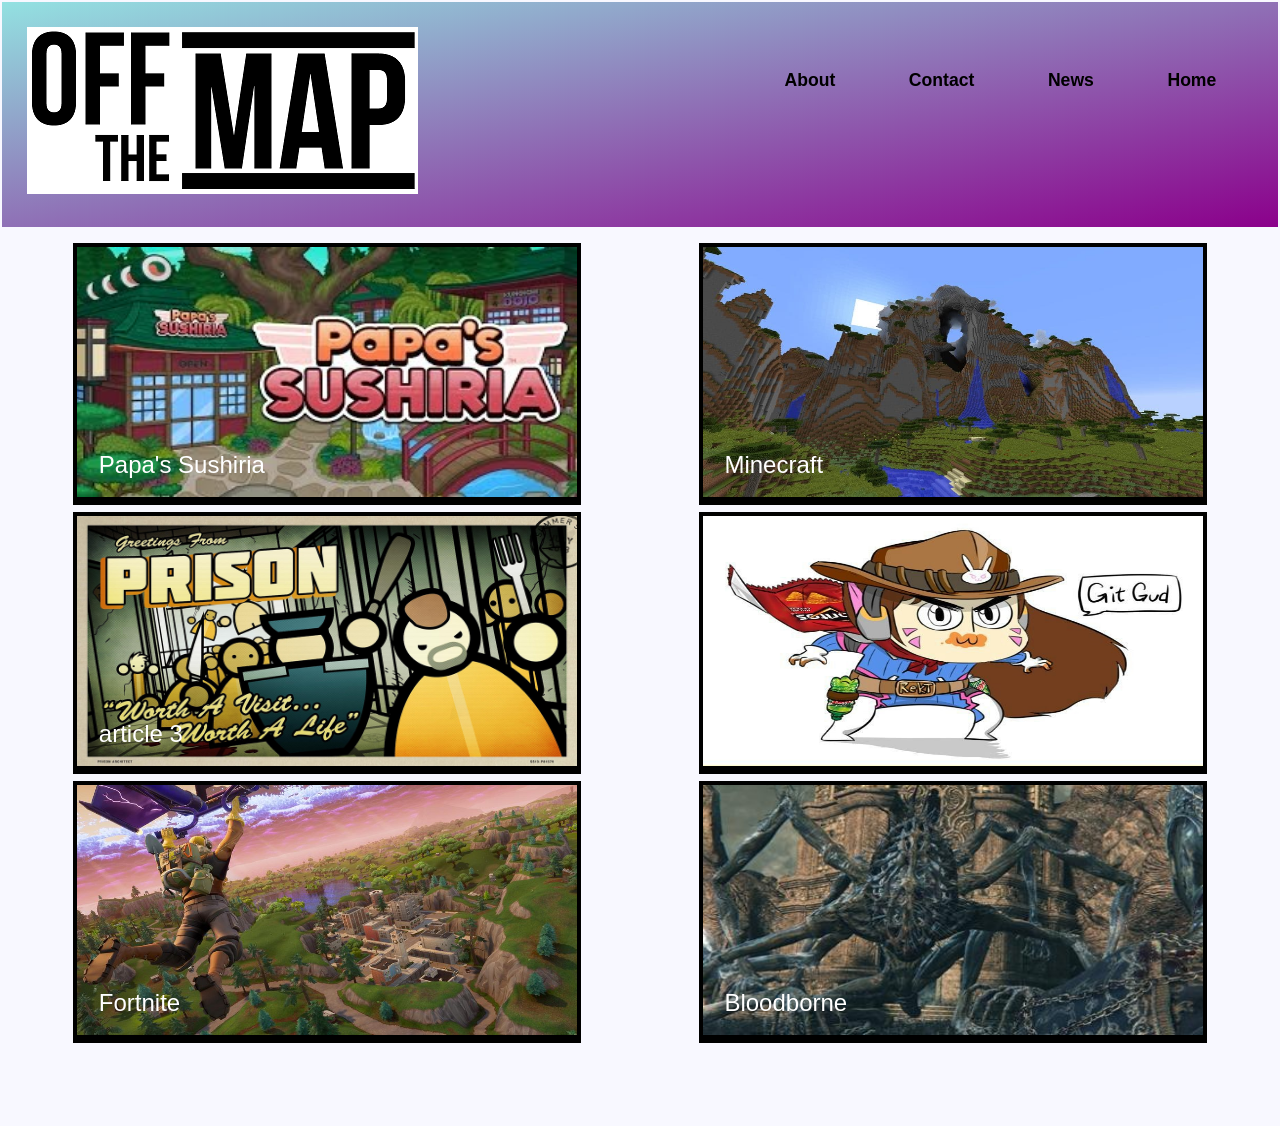
<file: index.html>
<!DOCTYPE html>
<html>
<head>
  <link rel="stylesheet" type="text/css" href="OTM.css">
</head>
<style>
 body {
   background-color:#f8f8ff;
   padding: .5%;
   padding-bottom: 5.6%;
   cursor: pointer;
 }
</style>
<body>
  <h1>
      <div><a href="index.html" class="Home">Home</a></div>
      <div><a href="News.html" class="News">News</a></div>
      <div><a href="Contact.html" class="Contact">Contact</a></div>
      <div><a href="About.html" class="About">About</a></div>

      <div><b class="title"><img src="images/Off the map2.png"></b></div>
    </div>
</h1>

<div class="bigcontainer">

  <div class="item">
    <a href="papas sushiria.html">
    <img src="images/Papa's sushiria.jpg" height="250px" width="500"  >
    <div class="bottomleft1">Papa's Sushiria</div>
    </a>
  </div>


    <div class="item">
    <a href="minecraft.html">
    <img src="images/minecraft.jpg" height="250px" width="500"   >
    <div class="bottomleft1">Minecraft</div>
  </a>
</div>



    <div class="item">
    <a href="article 3.html">
    <img src="images/prison architect.jpg"  height="250px" width="500">
    <div class="bottomleft1">article 3</div>
  </a>
</div>



    <div class="item">
    <a href="article 4">
    <img src="images/noon.jpg"   height="250px" width="500"   >
    <div class="bottomleft1">atricle 4</div>
  </a>
</div>


     <div class="item">
     <a href="fortnite.html">
     <img src="images/fortnite.jpg"  height="250px" width="500" >
     <div class="bottomleft1">Fortnite</div>
  </a>
</div>



     <div class="item">
     <a href="file:///Users/taylorwells/Documents/GitHub/Website/bloodborn.html">
     <img src="images/bloodborne.jpg"   height="250px" width="500"   >
     <div class="bottomleft1">Bloodborne</div>
  </a>
</div>
</div>



</body>
</html>
</file>
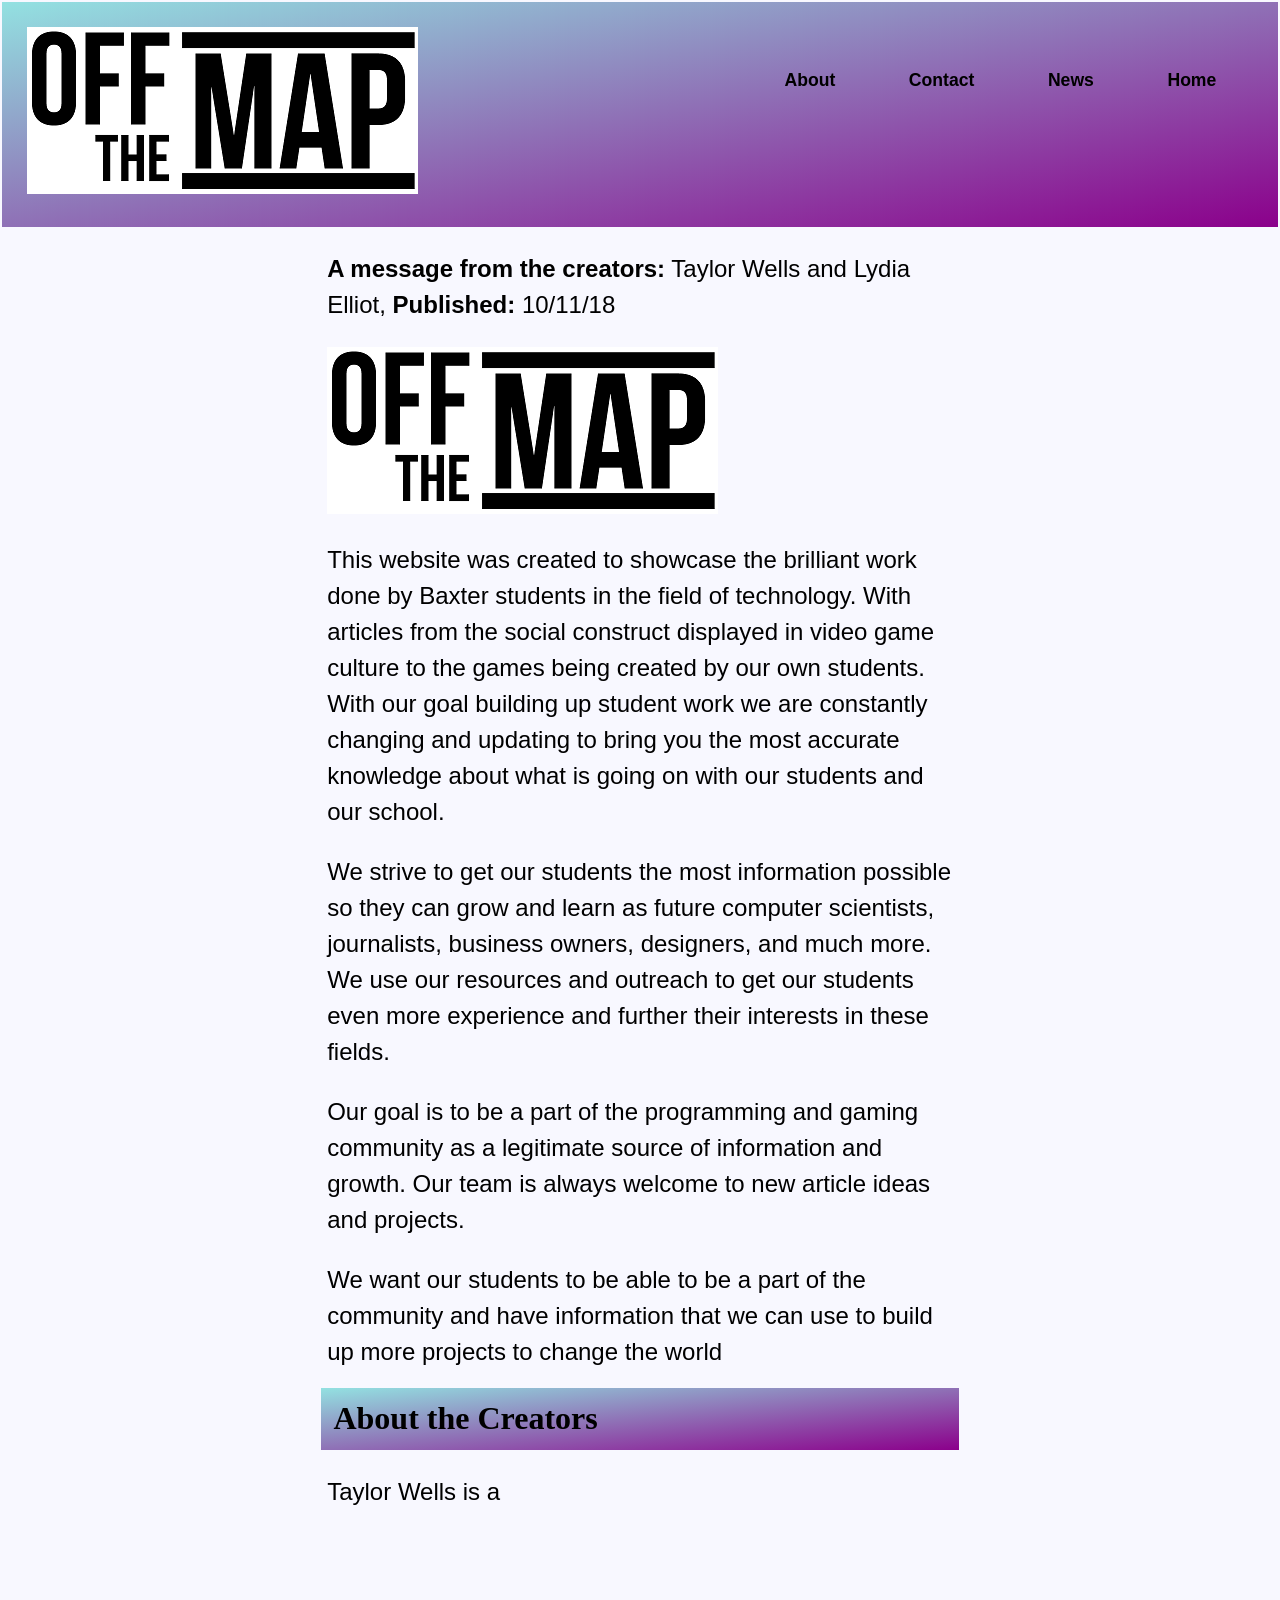
<file: About.html>
<!DOCTYPE html>
<html>
<head>
  <link rel="stylesheet" type="text/css" href="OTM.css">
</head>
<style>
 body {
   background-color:#f8f8ff;
   padding: .5%;
   padding-bottom: 5.6%;
   cursor: pointer;
 }
</style>
<body>
  <h1>
      <div><a href="index.html" class="Home">Home</a></div>
      <div><a href="News.html" class="News">News</a></div>
      <div><a href="Contact.html" class="Contact">Contact</a></div>
      <div><a href="About.html" class="About">About</a></div>

      <div><b class="title"><img src="images/Off the map2.png"></b></div>
    </div>
</h1>

<div class="bigcontainer">
<html>
    <head>
        <title>
            about
        </title>
        <style type="text/css">
      body { font-family: sans-serif; }
      h1 {
          font-family: serif;
          margin-bottom: 0;
      }
      article {
          width: 50%;
          margin-left: auto;
          margin-right: auto;
      }
      .image-wrapper {
          width: 20%;
          float: left;
          padding-right: 20%;
          padding-bottom: 10%;
      }
      .image-wrapper img {
          width: 1%;
      }

      .image-wrapper span {
          font-family: sans-serif;
          font-size: 10%;
          color: #ccc;
      }

      .article-meta {
          font-family: sans-serif;
          color: #aaa;
          font-size: 10%;
      }
      p {
          font-size: 150%;
          line-height: 1.5em;
      }
  </style>
    </head>
    <body>
        <article>
            <p><strong>A message from the creators:</strong> Taylor Wells and Lydia Elliot, <strong>Published:</strong> 10/11/18 </p>

            <div>
                <img src="images/Off the map2.png">
                <span></span>
            </div>

            <p>
              This website was created to showcase the brilliant work done by Baxter students in the field of technology. With articles from the social construct displayed in video game culture to the games being created by our own students. With our goal building up student work we are constantly changing and updating to bring you the most accurate knowledge about what is going on with our students and our school.
            </p>
            <p>
              We strive to get our students the most information possible so they can grow and learn as future computer scientists, journalists, business owners, designers, and much more. We use our resources and outreach to get our students even more experience and further their interests in these fields.
            </p>
            <p>
              Our goal is to be a part of the programming and gaming community as a legitimate source of information and growth. Our team is always welcome to new article ideas and projects.

            </p>
            <p>
              We want our students to be able to be a part of the community and have information that we can use to build up more projects to change the world


            </p>
            <h1>About the Creators</h1>

            <p>
              Taylor Wells is a

        </article>
    </body>
</html>
</file>
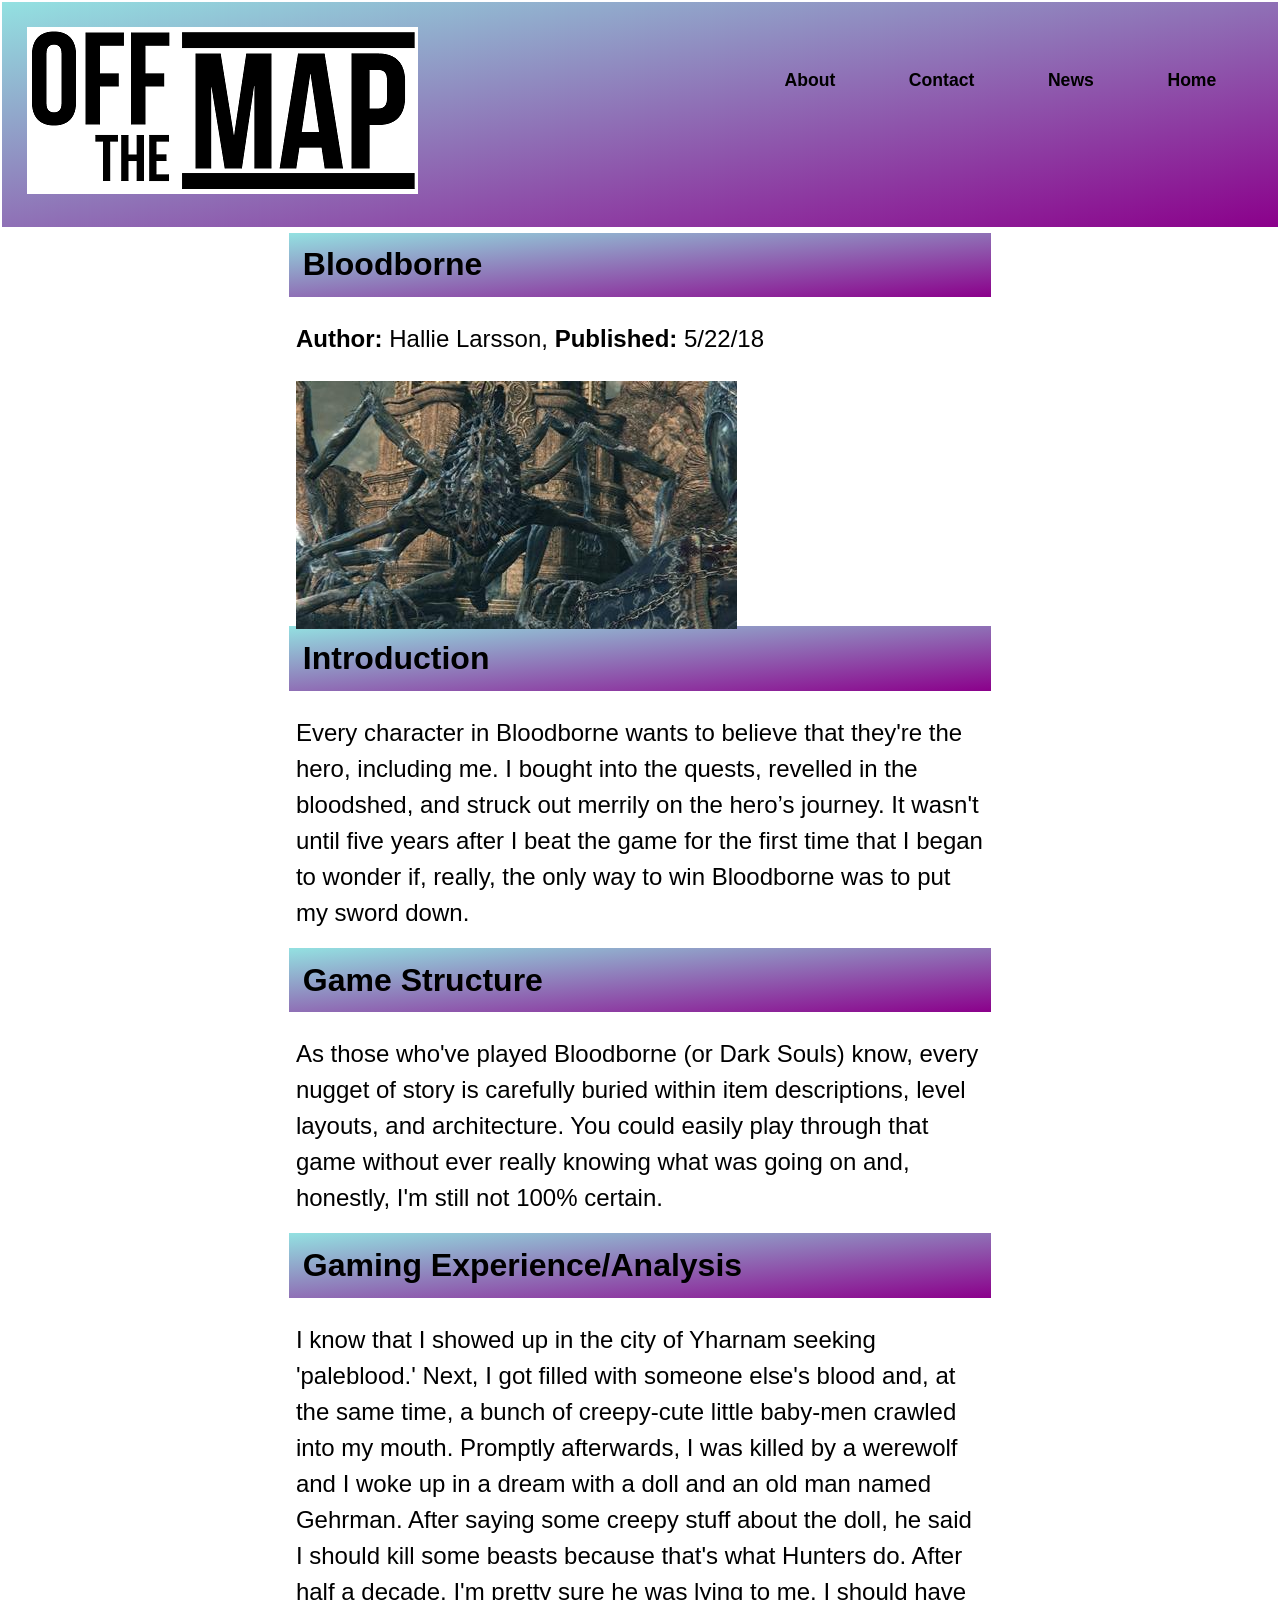
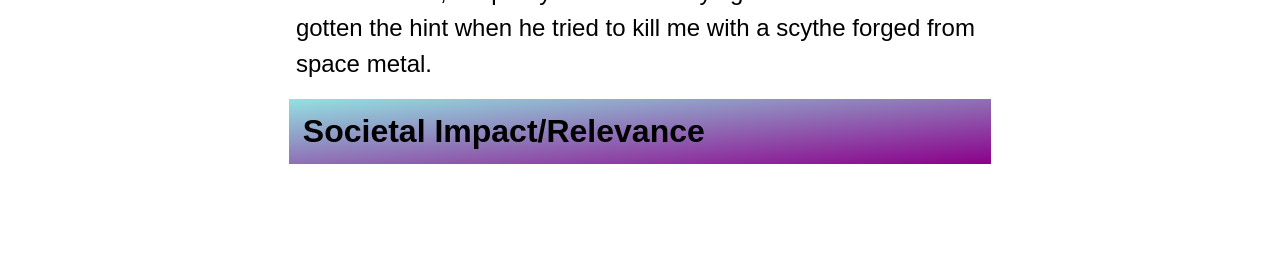
<file: bloodborn.html>
<!DOCTYPE html>
<html>
<head>
  <link rel="stylesheet" type="text/css" href="OTM.css">
</head>
<style>
 body {
   background-color:#f8f8ff;
   padding: .5%;
   padding-bottom: 5.6%;
   cursor: pointer;
 }
</style>
<body>
  <h1>
      <div><a href="index.html" class="Home">Home</a></div>
      <div><a href="News.html" class="News">News</a></div>
      <div><a href="Contact.html" class="Contact">Contact</a></div>
      <div><a href="About.html" class="About">About</a></div>

      <div><b class="title"><img src="images/Off the map2.png"></b></div>
    </div>
</h1>

<div class="bigcontainer">
<html>
    <head>
        <title>
            Bloodborne
            </title>
        <style type="text/css">

      body {
        font-family: sans-serif;
        background-color: #FFFFFF;
    }
      h1 {
          font-family: sans-serif;
          margin-bottom: 5;

      }
      article {
          width: 55%;
          margin-left: auto;
          margin-right: auto;
          margin-top: 5;
          margin-bottom: 5;
      }
      .image-wrapper {
          width: 20%;
          float: left;
          padding-right: 20%;
          padding-bottom: 10%;
      }
      .image-wrapper img {
          width: 1%;
      }

      .image-wrapper span {
          font-family: sans-serif;
          font-size: 30%;
          color: #ccc;
      }

      .article-meta {
          font-family: sans-serif;
          color: #aaa;
          font-size: .5%;
      }
      p {
          font-size: 150%;
          line-height: 1.5em;
      }

  </style>
    </head>
    <body>
        <article>
            <h1>Bloodborne</h1>
            <p><strong>Author:</strong> Hallie Larsson, <strong>Published:</strong> 5/22/18</p>

            <div>
                <img src="images/bloodborne.jpg">
                <span></span>
            </div>
              <h1>Introduction</h1>
            <p>
              Every character in Bloodborne wants to believe that they're the hero, including me. I bought into the quests, revelled in the bloodshed, and struck out merrily on the hero’s journey. It wasn't until five years after I beat the game for the first time that I began to wonder if, really, the only way to win Bloodborne was to put my sword down.
            </p>
              <h1>Game Structure</h1>
            <p>
              As those who've played Bloodborne (or Dark Souls) know, every nugget of story is carefully buried within item descriptions, level layouts, and architecture. You could easily play through that game without ever really knowing what was going on and, honestly, I'm still not 100% certain.
            </p>
              <h1>Gaming Experience/Analysis</h1>
            <p>
            I know that I showed up in the city of Yharnam seeking 'paleblood.' Next, I got filled with someone else's blood and, at the same time, a bunch of creepy-cute little baby-men crawled into my mouth. Promptly afterwards, I was killed by a werewolf and I woke up in a dream with a doll and an old man named Gehrman. After saying some creepy stuff about the doll, he said I should kill some beasts because that's what Hunters do. After half a decade, I'm pretty sure he was lying to me. I should have gotten the hint when he tried to kill me with a scythe forged from space metal.
            </p>
            <p>
              <h1>Societal Impact/Relevance</h1>

            </p>

        </article>
    </body>
</html>
</file>
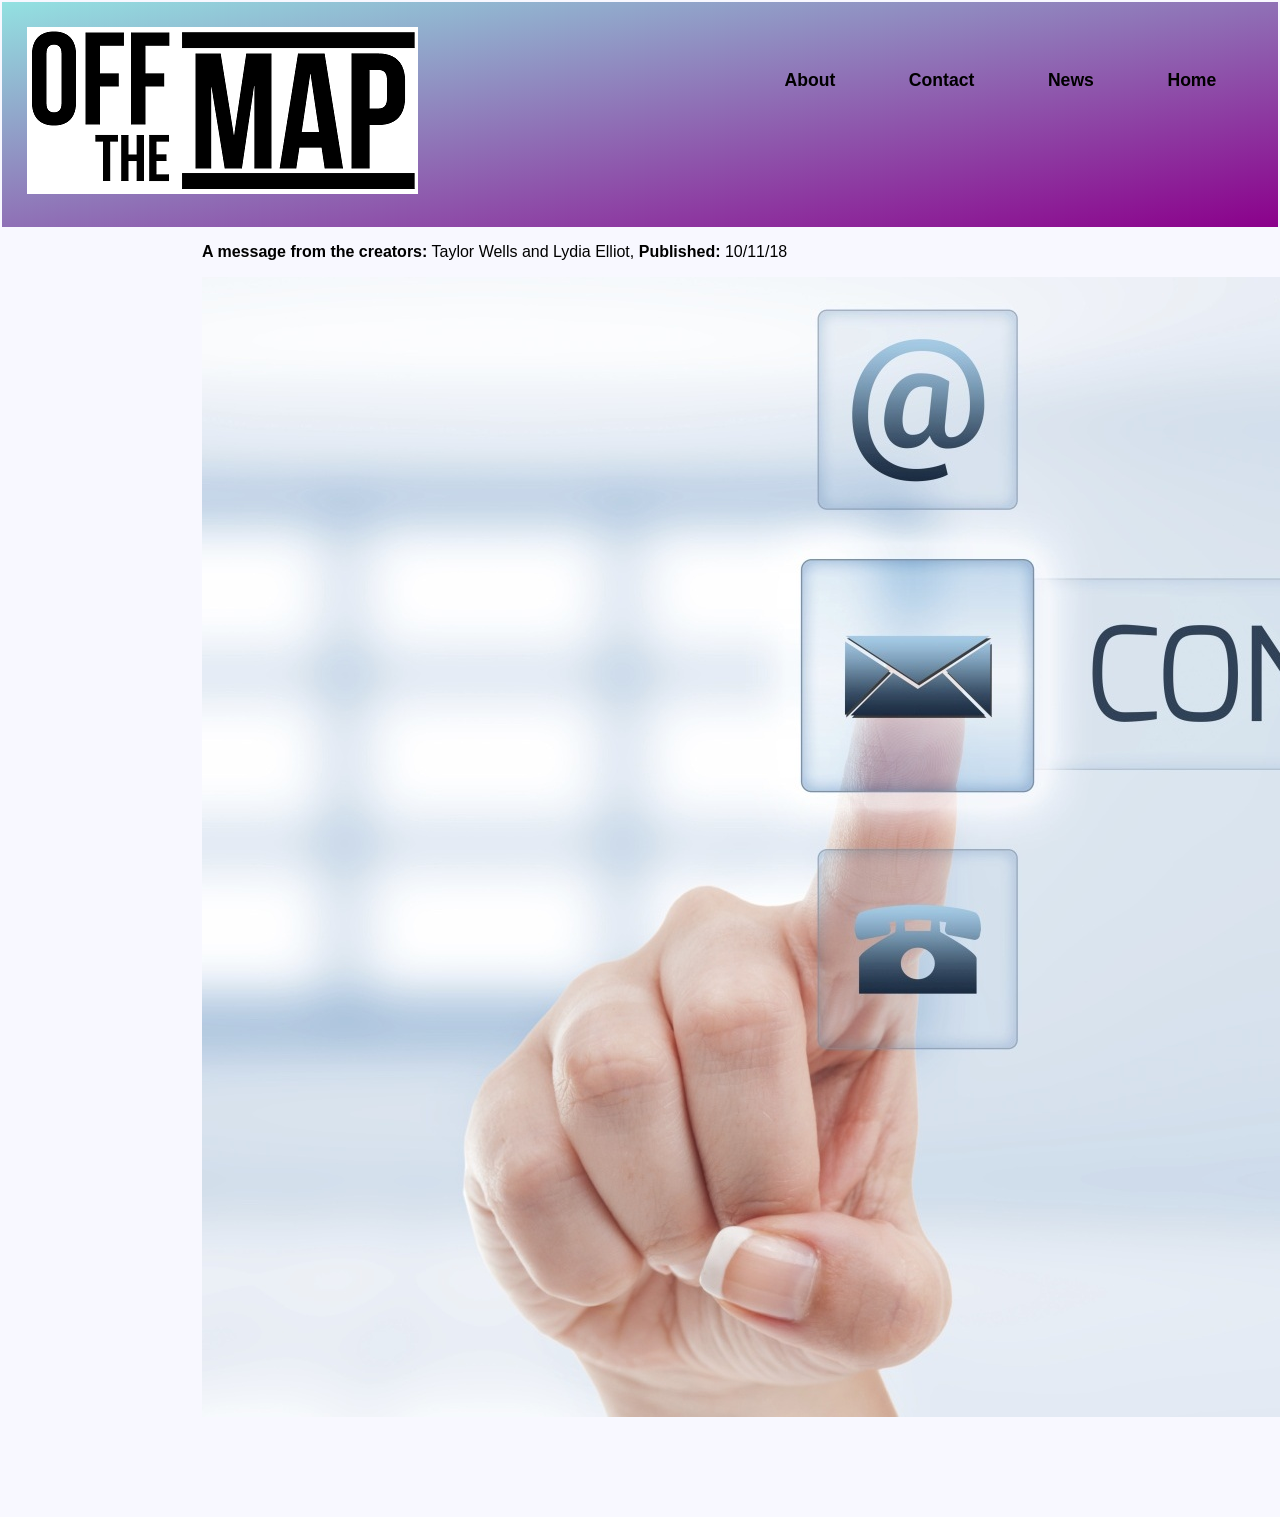
<file: Contact.html>
<!DOCTYPE html>
<html>
<head>
  <link rel="stylesheet" type="text/css" href="OTM.css">
</head>
<style>
 body {
   background-color:#f8f8ff;
   padding: .5%;
   padding-bottom: 5.6%;
   cursor: pointer;
 }
</style>
<body>
  <h1>
      <div><b class="Home">Home</b></div>
      <b href="#home"></b>
      <div><b class="News">News</b></div>
      <b href="#News"></b>
      <div><a href="Contact.html" class="Contact">Contact</a></div>
      <div><a href="About.html" class="About">About</a></div>

      <div><b class="title"><img src="images/Off the map2.png"></b></div>
    </div>
</h1>

<div class="bigcontainer">
<html>
    <head>
        <title>
            contact
        </title>
        <style type="text/css">
      body { font-family: sans-serif; }
      h1 {
          font-family: serif;
          margin-bottom: 0;
      }
      article {
          width: 70%;
          margin-left: auto;
          margin-right: auto;
      }
      .image-wrapper {
          width: 20%;
          float: left;
          padding-right: 20%;
          padding-bottom: 10%;
      }
      .image-wrapper img {
          width: 1%;
      }

      .image-wrapper span {
          font-family: sans-serif;
          font-size: 10%;
          color: #ccc;
      }

      .article-meta {
          font-family: sans-serif;
          color: #aaa;
          font-size: 10%;
      }
      p {
          font-size: 100%;
      }
  </style>
    </head>
    <body>
        <article>
            <p><strong>A message from the creators:</strong> Taylor Wells and Lydia Elliot, <strong>Published:</strong> 10/11/18 </p>

            <div>
                <img src="images/contacts.jpg">
                <span></span>
            </div>

            <p>

            </p>
            <p>

            </p>
            <p>


            </p>
            <p>


            </p>

        </article>
    </body>
</html>
</file>
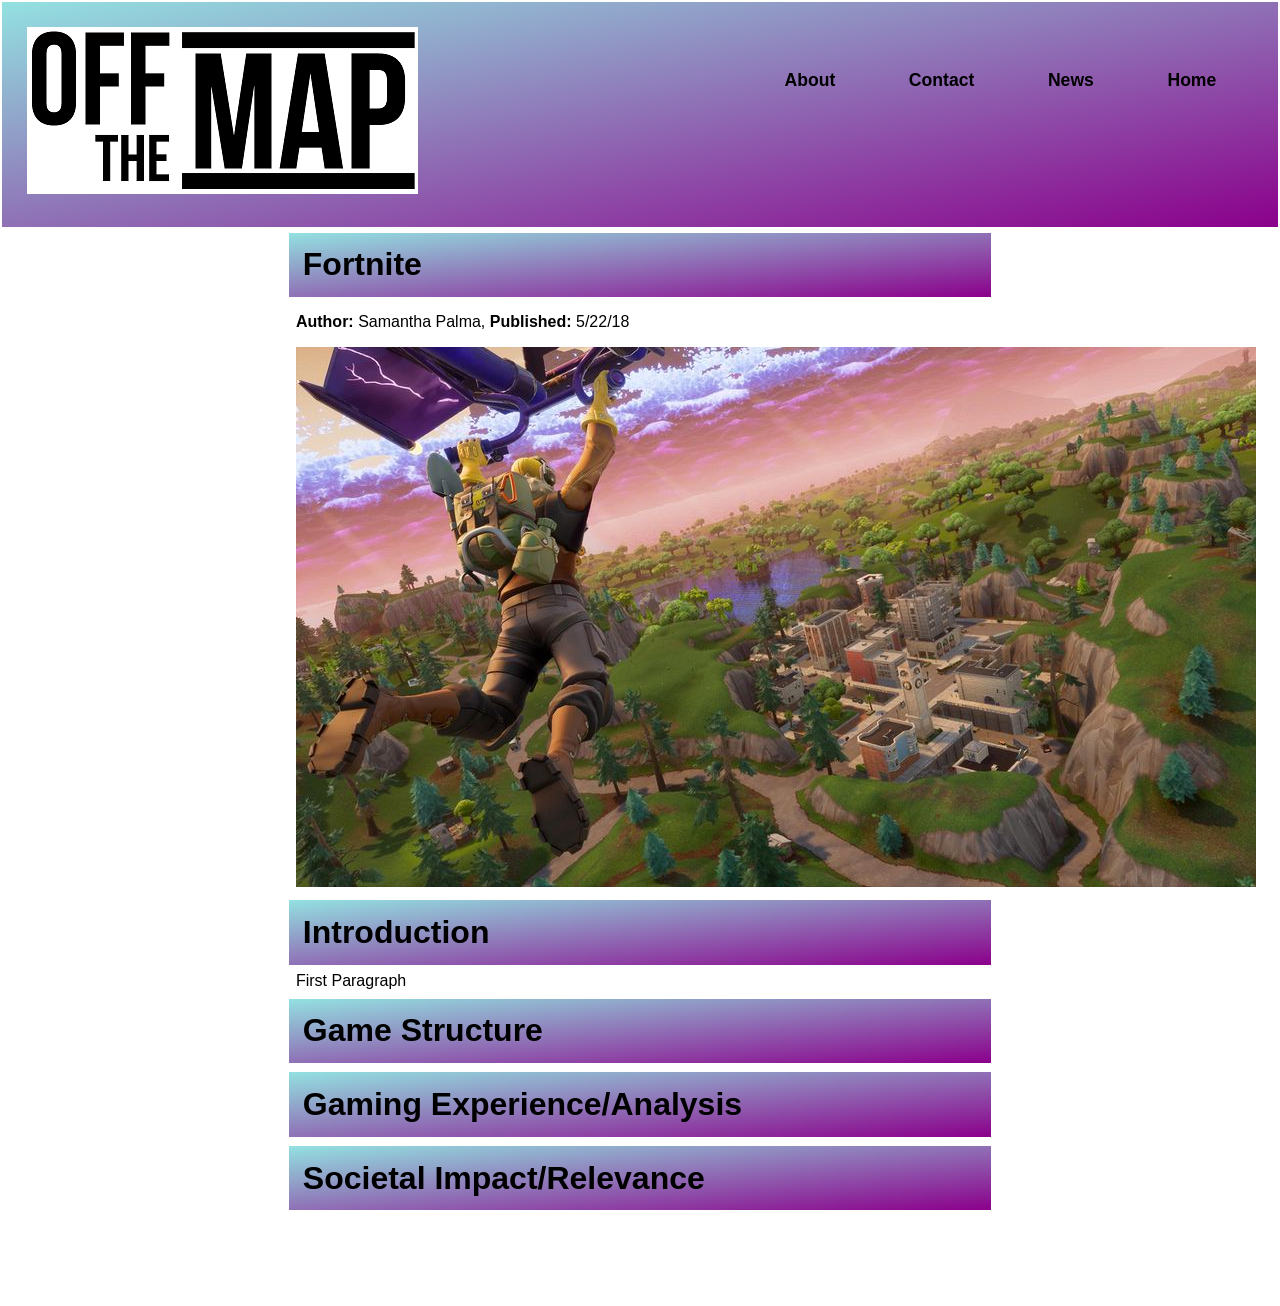
<file: fortnite.html>
<!DOCTYPE html>
<html>
<head>
  <link rel="stylesheet" type="text/css" href="OTM.css">
</head>
<style>
 body {
   background-color:#f8f8ff;
   padding: .5%;
   padding-bottom: 5.6%;
   cursor: pointer;
 }
</style>
<body>
  <h1>
      <div><a href="index.html" class="Home">Home</a></div>
      <div><a href="News.html" class="News">News</a></div>
      <div><a href="Contact.html" class="Contact">Contact</a></div>
      <div><a href="About.html" class="About">About</a></div>

      <div><b class="title"><img src="images/Off the map2.png"></b></div>
    </div>
</h1>

<div class="bigcontainer">
<html>
    <head>
        <title>
            Fortnite
            </title>
        <style type="text/css">

      body {
        font-family: sans-serif;
        background-color: #FFFFFF;
    }
      h1 {
          font-family: sans-serif;
          margin-bottom: 5;

      }
      article {
          width: 55%;
          margin-left: auto;
          margin-right: auto;
          margin-top: 5;
          margin-bottom: 5;
      }
      .image-wrapper {
          width: 20%;
          float: left;
          padding-right: 20%;
          padding-bottom: 10%;
      }
      .image-wrapper img {
          width: 1%;
      }

      .image-wrapper span {
          font-family: sans-serif;
          font-size: 30%;
          color: #ccc;
      }

      .article-meta {
          font-family: sans-serif;
          color: #aaa;
          font-size: .5%;
      }
      p {
          font-size: 100%;

      }

  </style>
    </head>
    <body>
        <article>
            <h1>Fortnite</h1>
            <p><strong>Author:</strong> Samantha Palma, <strong>Published:</strong> 5/22/18</p>

            <div>
                <img src="images/fortnite.jpg">
                <span></span>
            </div>

            <p>
              <h1>Introduction</h1>
              First Paragraph
            </p>
            <p style= line-height: 1.6;

            <p>
              <h1>Game Structure</h1>
            </p>
            <p>
              <h1>Gaming Experience/Analysis</h1>
            </p>
            <p>
              <h1>Societal Impact/Relevance</h1>
            </p>

        </article>
    </body>
</html>
</file>
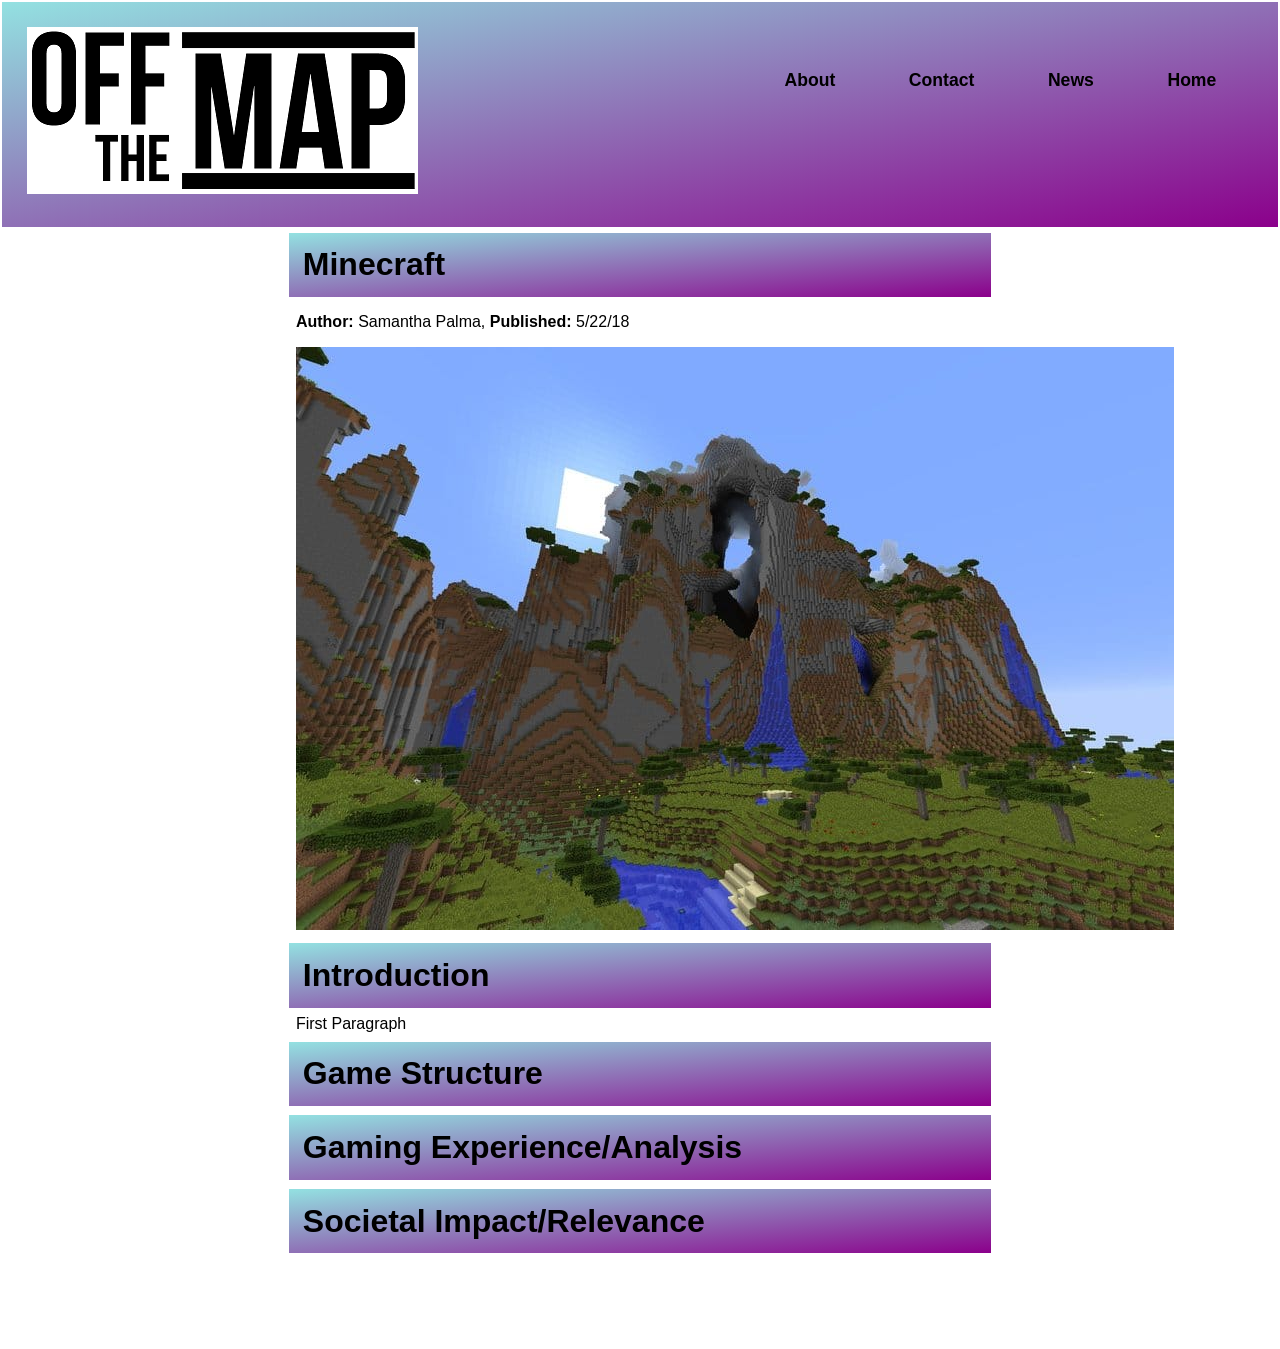
<file: minecraft.html>
<!DOCTYPE html>
<html>
<head>
  <link rel="stylesheet" type="text/css" href="OTM.css">
</head>
<style>
 body {
   background-color:#f8f8ff;
   padding: .5%;
   padding-bottom: 5.6%;
   cursor: pointer;
 }
</style>
<body>
  <h1>
      <div><a href="index.html" class="Home">Home</a></div>
      <div><a href="News.html" class="News">News</a></div>
      <div><a href="Contact.html" class="Contact">Contact</a></div>
      <div><a href="About.html" class="About">About</a></div>

      <div><b class="title"><img src="images/Off the map2.png"></b></div>
    </div>
</h1>

<div class="bigcontainer">
<html>
    <head>
        <title>
            Minecraft
            </title>
        <style type="text/css">

      body {
        font-family: sans-serif;
        background-color: #FFFFFF;
    }
      h1 {
          font-family: sans-serif;
          margin-bottom: 5;

      }
      article {
          width: 55%;
          margin-left: auto;
          margin-right: auto;
          margin-top: 5;
          margin-bottom: 5;
      }
      .image-wrapper {
          width: 20%;
          float: left;
          padding-right: 20%;
          padding-bottom: 10%;
      }
      .image-wrapper img {
          width: 1%;
      }

      .image-wrapper span {
          font-family: sans-serif;
          font-size: 30%;
          color: #ccc;
      }

      .article-meta {
          font-family: sans-serif;
          color: #aaa;
          font-size: .5%;
      }
      p {
          font-size: 100%;

      }

  </style>
    </head>
    <body>
        <article>
            <h1>Minecraft</h1>
            <p><strong>Author:</strong> Samantha Palma, <strong>Published:</strong> 5/22/18</p>

            <div>
                <img src="images/minecraft.jpg">
                <span></span>
            </div>

            <p>
              <h1>Introduction</h1>
              First Paragraph
            </p>
            <p style= line-height: 1.6;

            <p>
              <h1>Game Structure</h1>
            </p>
            <p>
              <h1>Gaming Experience/Analysis</h1>
            </p>
            <p>
              <h1>Societal Impact/Relevance</h1>
            </p>

        </article>
    </body>
</html>
</file>
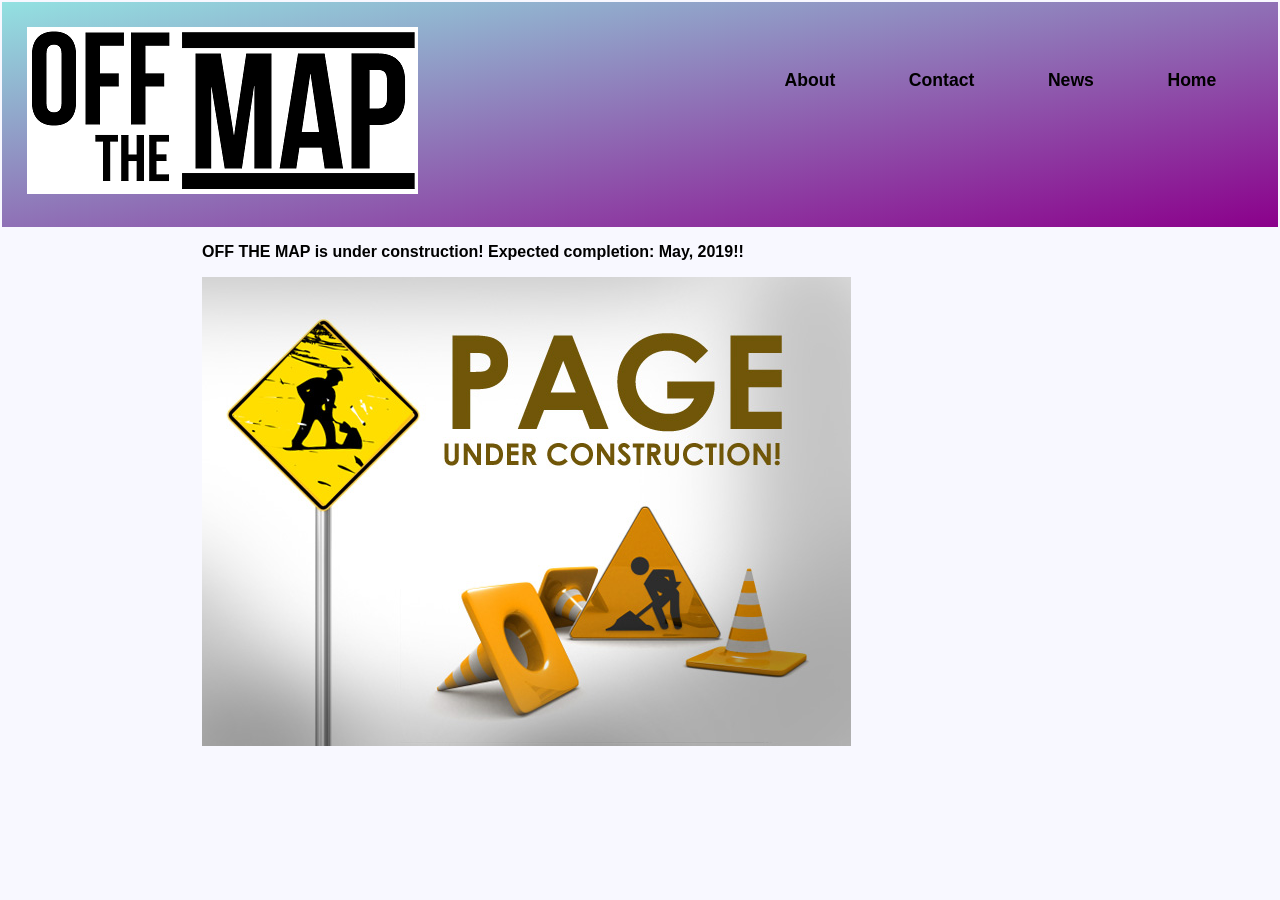
<file: News.html>
<!DOCTYPE html>
<html>
<head>
  <link rel="stylesheet" type="text/css" href="OTM.css">
</head>
<style>
 body {
   background-color:#f8f8ff;
   padding: .5%;
   padding-bottom: 5.6%;
   cursor: pointer;
 }
</style>
<body>
  <h1>
      <div><a href="index.html" class="Home">Home</a></div>
      <div><a href="News.html" class="News">News</a></div>
      <div><a href="Contact.html" class="Contact">Contact</a></div>
      <div><a href="About.html" class="About">About</a></div>

      <div><b class="title"><img src="images/Off the map2.png"></b></div>
    </div>
</h1>

<div class="bigcontainer">
<html>
    <head>
        <title>
            about
        </title>
        <style type="text/css">
      body { font-family: sans-serif; }
      h1 {
          font-family: serif;
          margin-bottom: 0;
      }
      article {
          width: 70%;
          margin-left: auto;
          margin-right: auto;
      }
      .image-wrapper {
          width: 20%;
          float: left;
          padding-right: 20%;
          padding-bottom: 10%;
      }
      .image-wrapper img {
          width: 1%;
      }

      .image-wrapper span {
          font-family: sans-serif;
          font-size: 10%;
          color: #ccc;
      }

      .article-meta {
          font-family: sans-serif;
          color: #aaa;
          font-size: 10%;
      }
      p {
          font-size: 100%;
      }
  </style>
    </head>
    <body>
        <article>
            <p><strong>OFF THE MAP is under construction! Expected completion: May, 2019!!</p>

            <div>
                <img src="images/construction.jpg">
                <span></span>
            </div>

            <p>
            </p>
            <p>
            </p>
            <p>

            </p>
            <p>


            </p>

        </article>
    </body>
</html>
</file>
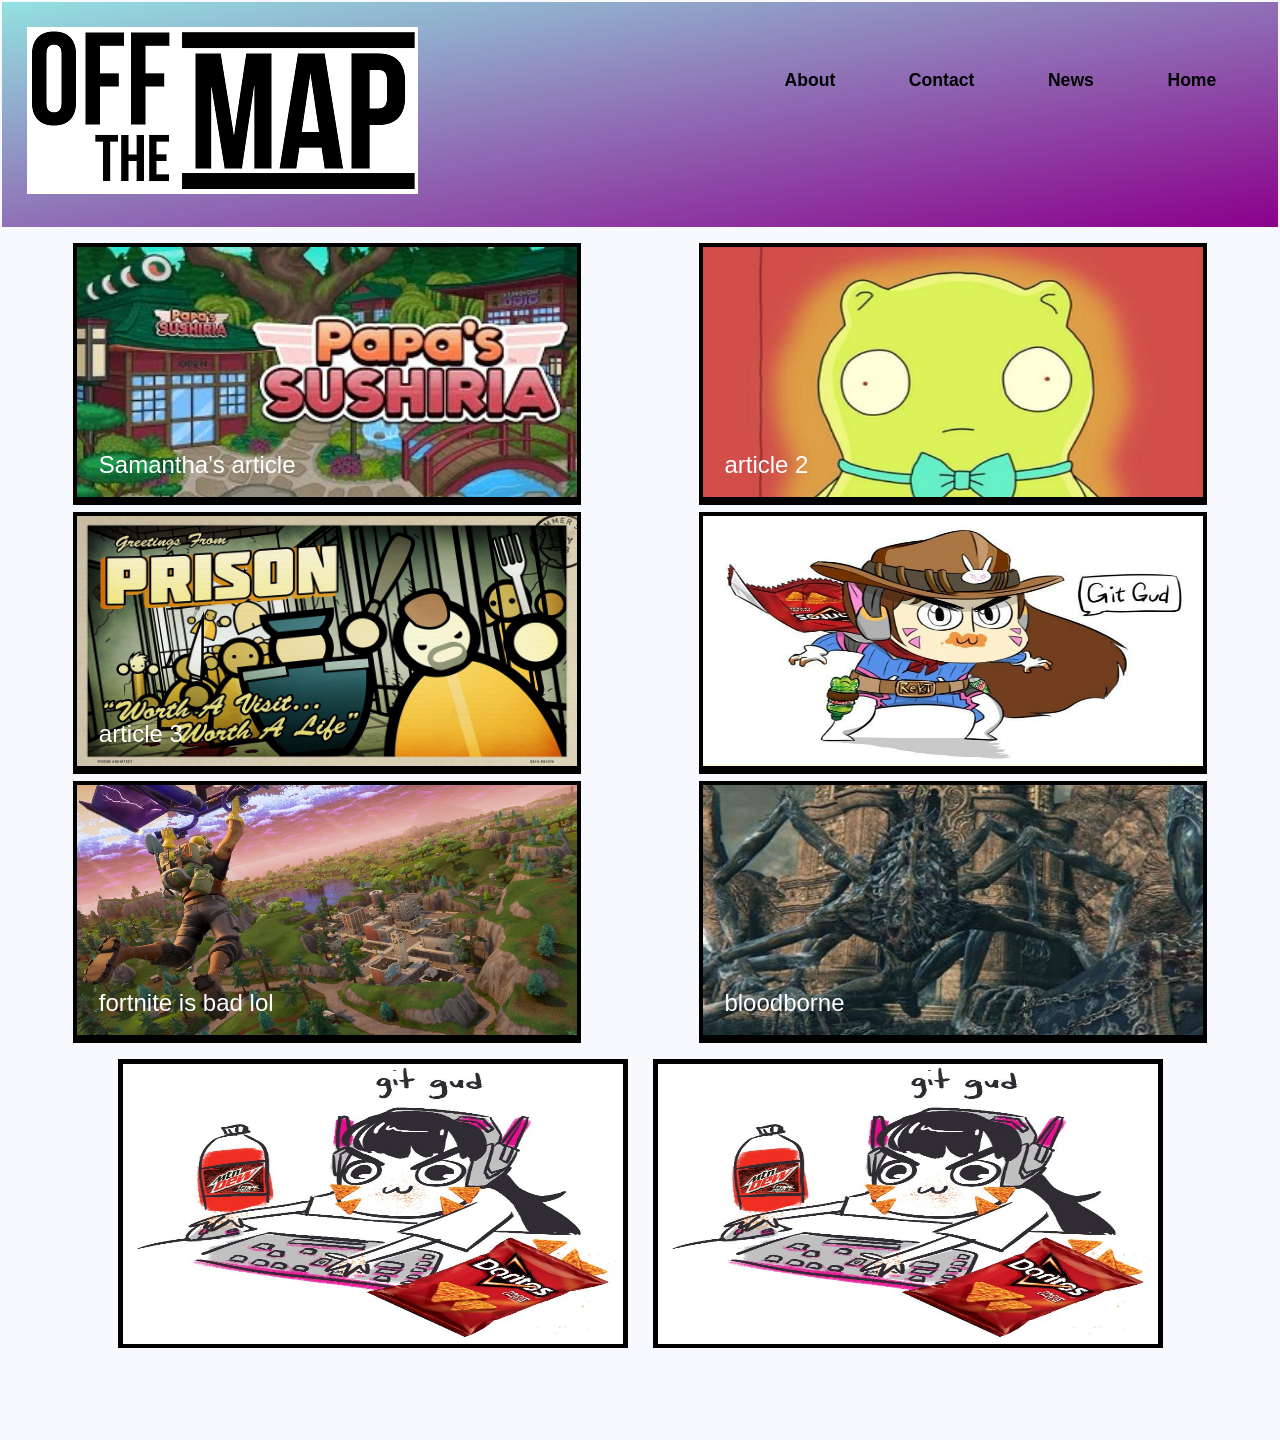
<file: Off The Map.html>
<!DOCTYPE html>
<html>
<head>
  <link rel="stylesheet" type="text/css" href="OTM.css">
</head>
<style>
 body {
   background-color:#f8f8ff;
   padding: .5%;
   padding-bottom: 5.6%;
 }
</style>
<body>
  <h1>
      <div><b class="Home">Home</b></div>
      <b href="#home"></b>
      <div><b class="News">News</b></div>
      <b href="#News"></b>
      <div><b class="Contact">Contact</b></div>
      <b href="#Contact"></b>
      <div><b class="About">About</b></div>
      <b href="#About"></b>
      <div><b class="title"><img src="images/Off the map2.png"></b></div>
    </div>
</h1>

<div class="bigcontainer">

  <div class="item">
    <a href="article 1.html">
    <img src="images/Papa's sushiria.jpg" height="250px" width="500"  >
    <div class="bottomleft1">Samantha's article</div>
    </a>
  </div>


    <div class="item">
    <a href="article 2.html">
    <img src="images/Louise.jpg" height="250px" width="500"   >
    <div class="bottomleft1">article 2</div>
  </a>
</div>



    <div class="item">
    <a href="article 3.html">
    <img src="images/prison architect.jpg"  height="250px" width="500">
    <div class="bottomleft1">article 3</div>
  </a>
</div>



    <div class="item">
    <a href="article 4">
    <img src="images/noon.jpg"   height="250px" width="500"   >
    <div class="bottomleft1">atricle 4</div>
  </a>
</div>


     <div class="item">
     <a href="article 5">
     <img src="images/fortnite.jpg"  height="250px" width="500" >
     <div class="bottomleft1">fortnite is bad lol</div>
  </a>
</div>



     <div class="item">
     <a href="article 6">
     <img src="images/bloodborne.jpg"   height="250px" width="500"   >
     <div class="bottomleft1">bloodborne</div>
  </a>
</div>
</div>


<div class=collumbs style="display:flex;justify-content:center;align-items:flex-end;">


  <div class="columncontainer">
       <div class="columnitem">
       <a href="article 7">
       <img src="images/474.jpg" width=500 height=280>
       <div class="bottomleft1">eggs dee</div>
     </a>
</div>
</div>

<div class="columncontainer">
     <div class="columnitem">
     <a href="article 8">
     <img src="images/474.jpg" width=500 height=280>
     <div class="bottomleft1">eggs dee</div>
   </a>
</div>
</div>


</div>



</body>
</html>
</file>
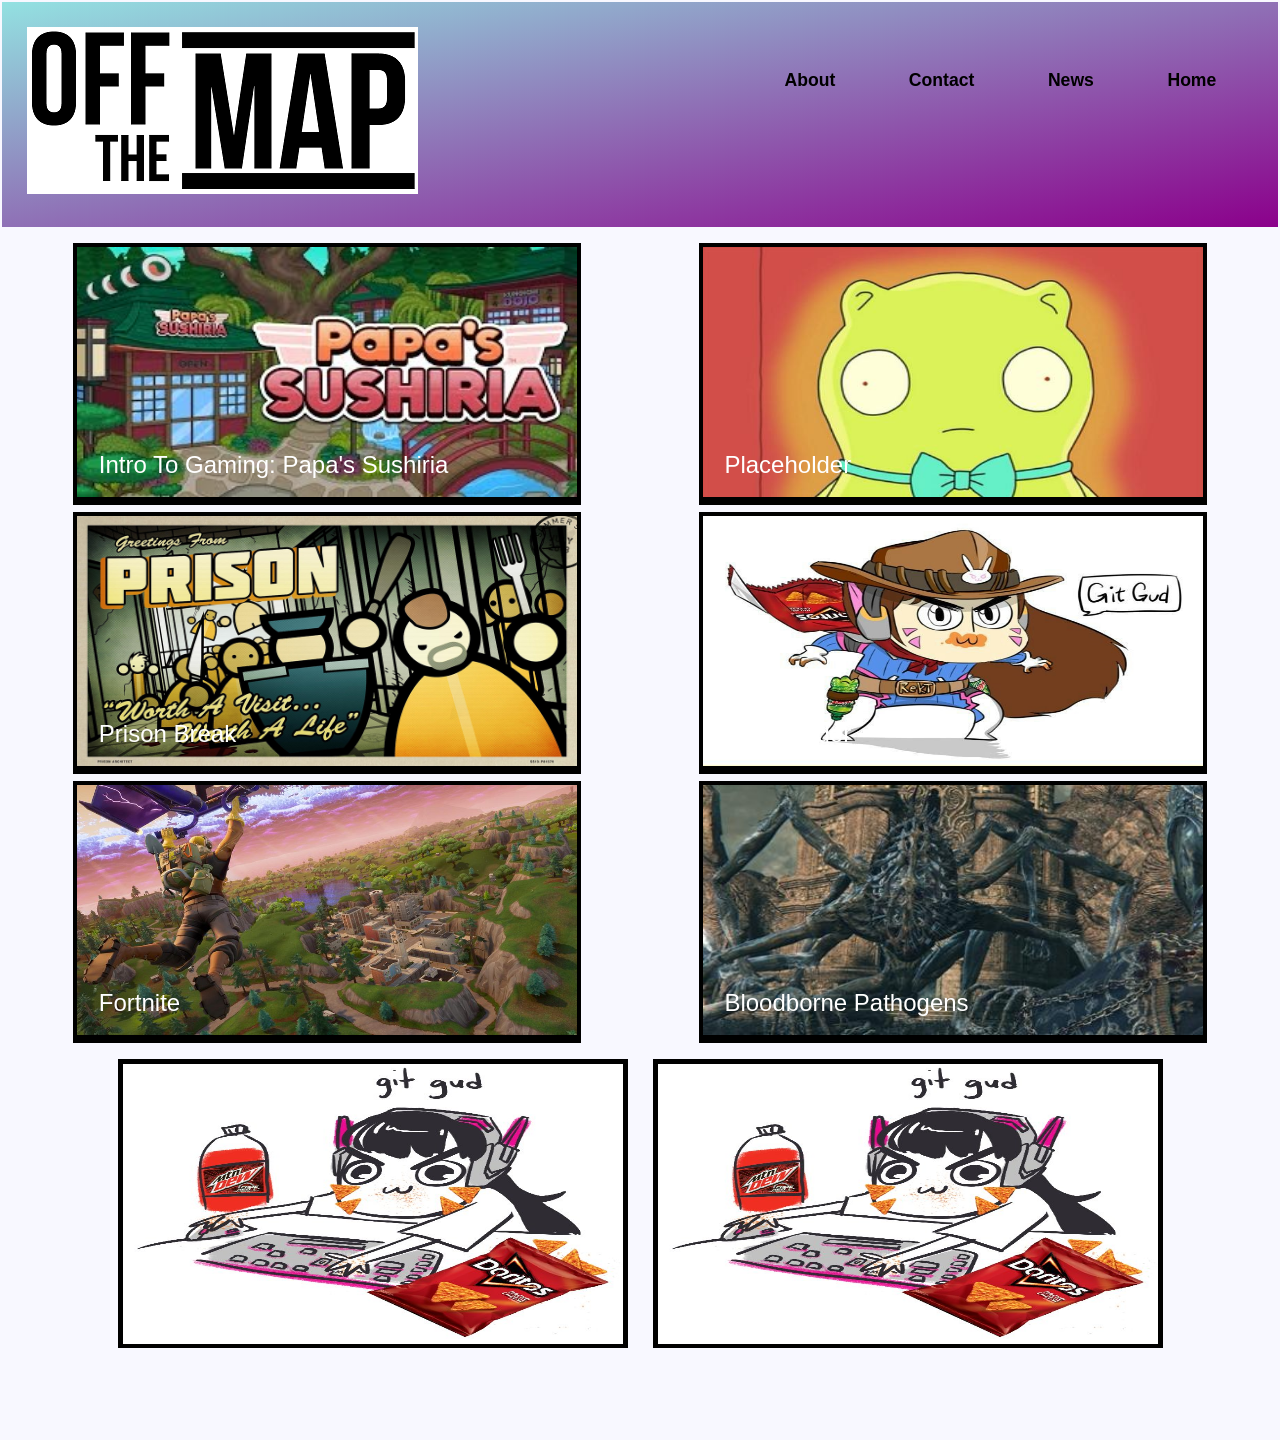
<file: OTM.html>
<!DOCTYPE html>
<html>
<head>
  <link rel="stylesheet" type="text/css" href="OTM.css">
</head>
<style>
 body {
   background-color:#f8f8ff;
   padding: .5%;
   padding-bottom: 5.6%;
 }
</style>
<body>
  <h1>
      <div><b class="Home">Home</b></div>
      <b href="#home"></b>
      <div><b class="News">News</b></div>
      <b href="#News"></b>
      <div><b class="Contact">Contact</b></div>
      <b href="#Contact"></b>
      <div><b class="About">About</b></div>
      <b href="#About"></b>
      <div><b class="title"><img src="images/Off the map2.png"></b></div>
    </div>
</h1>

<div class="bigcontainer">

  <div class="item">
    <a href="article 1.html">
    <img src="images/Papa's sushiria.jpg" height="250px" width="500"  >
    <div class="bottomleft1">Intro To Gaming: Papa's Sushiria</div>
    </a>
  </div>

    <div class="item">
    <a href="article 2.html">
    <img src="images/Louise.jpg" height="250px" width="500"   >
    <div class="bottomleft1">Placeholder</div>
  </a>
</div>

    <div class="item">
    <a href="article 3.html">
    <img src="images/prison architect.jpg"  height="250px" width="500">
    <div class="bottomleft1">Prison Break</div>
  </a>
</div>

    <div class="item">
    <a href="article 4">
    <img src="images/noon.jpg"   height="250px" width="500"   >
    <div class="bottomleft1">Placeholder</div>
  </a>
</div>

     <div class="item">
     <a href="article 5">
     <img src="images/fortnite.jpg"  height="250px" width="500" >
     <div class="bottomleft1">Fortnite</div>
  </a>
</div>

     <div class="item">
     <a href="article 6">
     <img src="images/bloodborne.jpg"   height="250px" width="500"   >
     <div class="bottomleft1">Bloodborne Pathogens</div>
  </a>
</div>
</div>

<div class=collumbs style="display:flex;justify-content:center;align-items:flex-end;">

  <div class="columncontainer">
       <div class="columnitem">
       <a href="article 7">
       <img src="images/474.jpg" width=500 height=280>
       <div class="bottomleft1">Placeholder</div>
     </a>
</div>
</div>

<div class="columncontainer">
     <div class="columnitem">
     <a href="article 8">
     <img src="images/474.jpg" width=500 height=280>
     <div class="bottomleft1">Placeholder</div>
   </a>
</div>
</div>


</div>



</body>
</html>
</file>
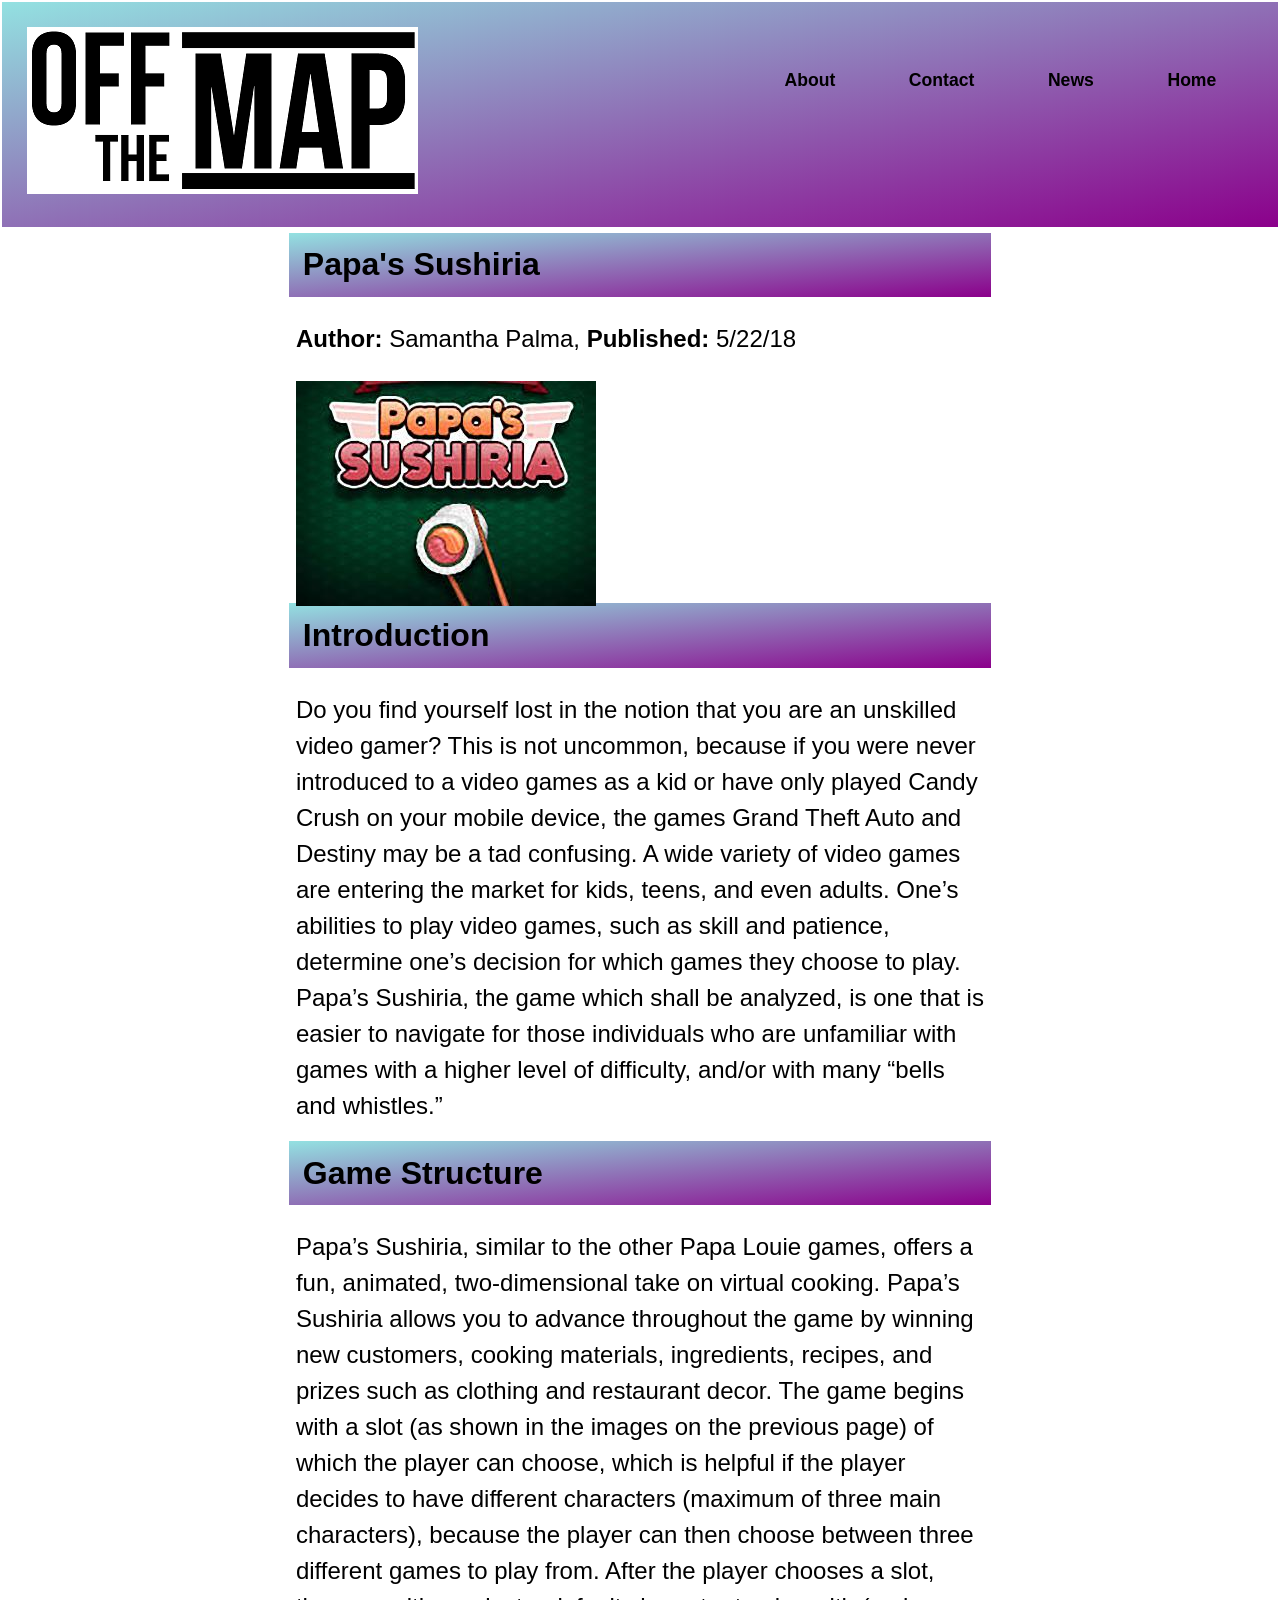
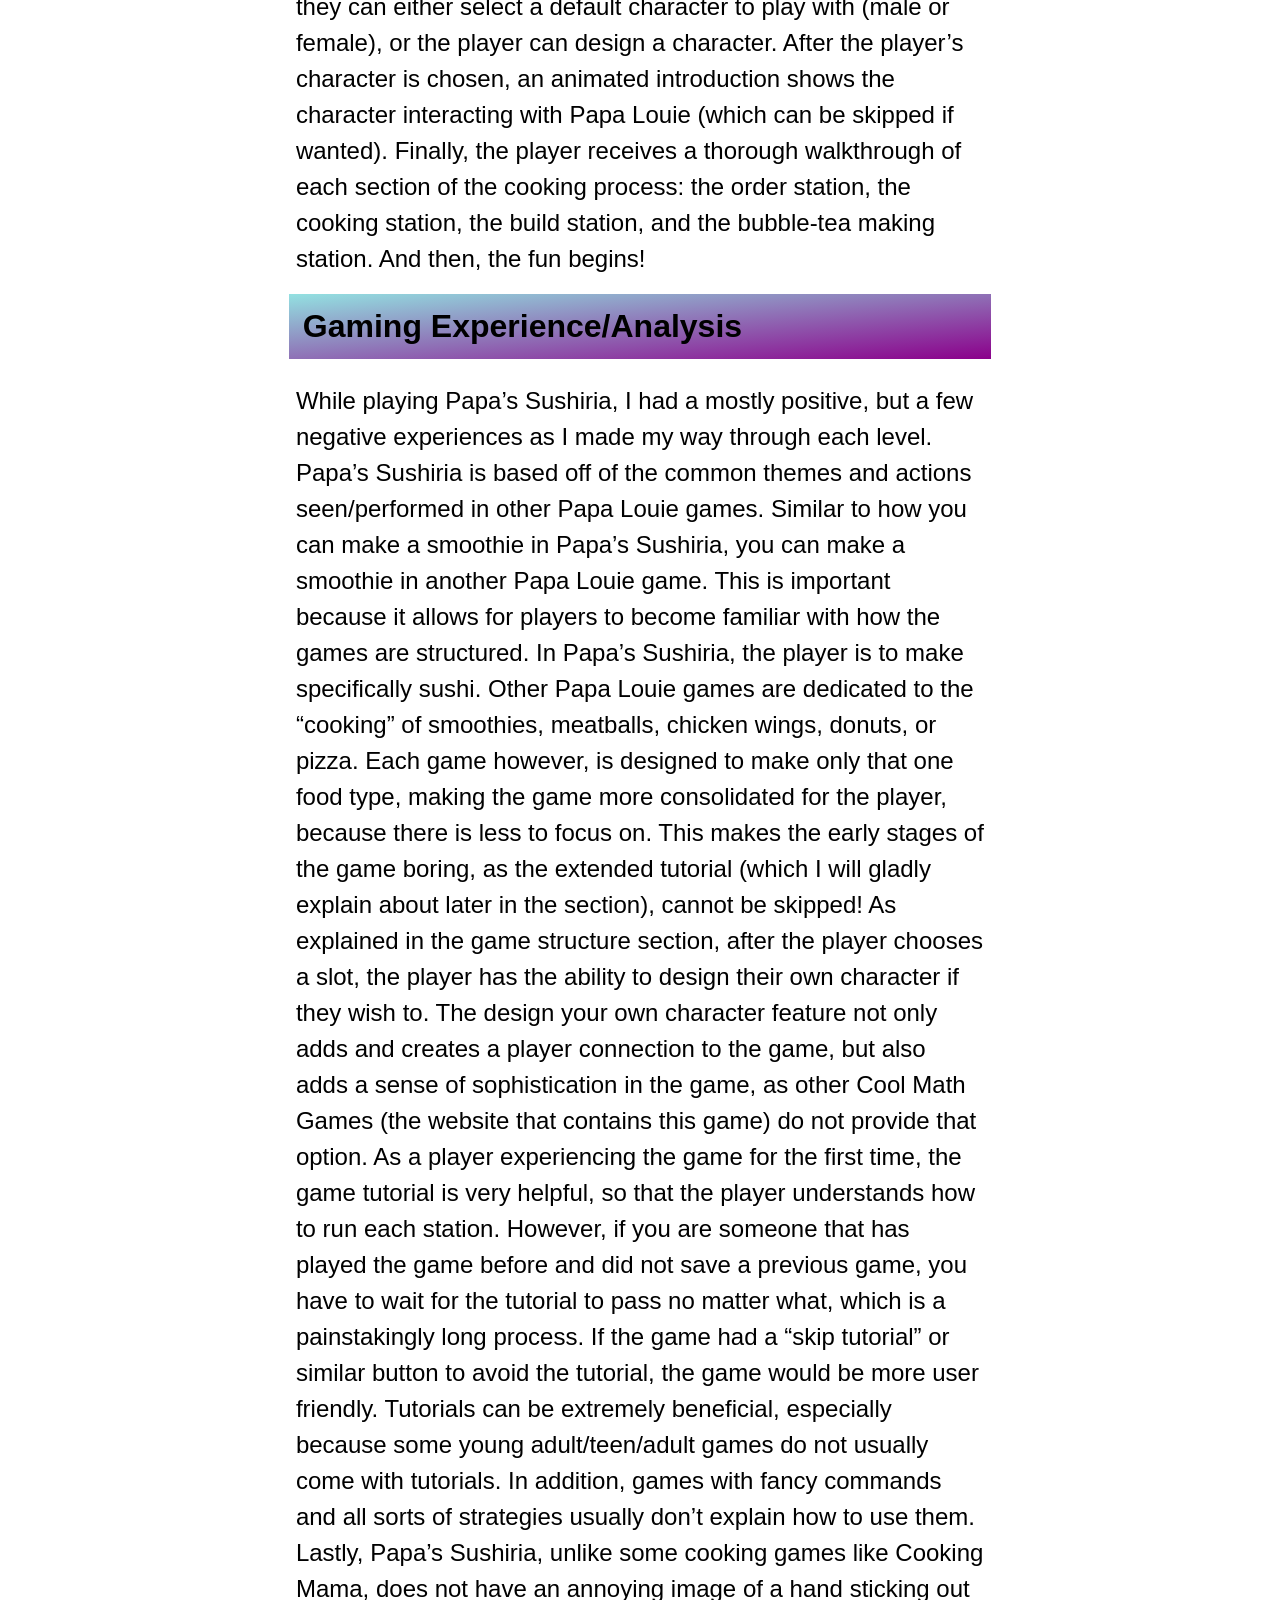
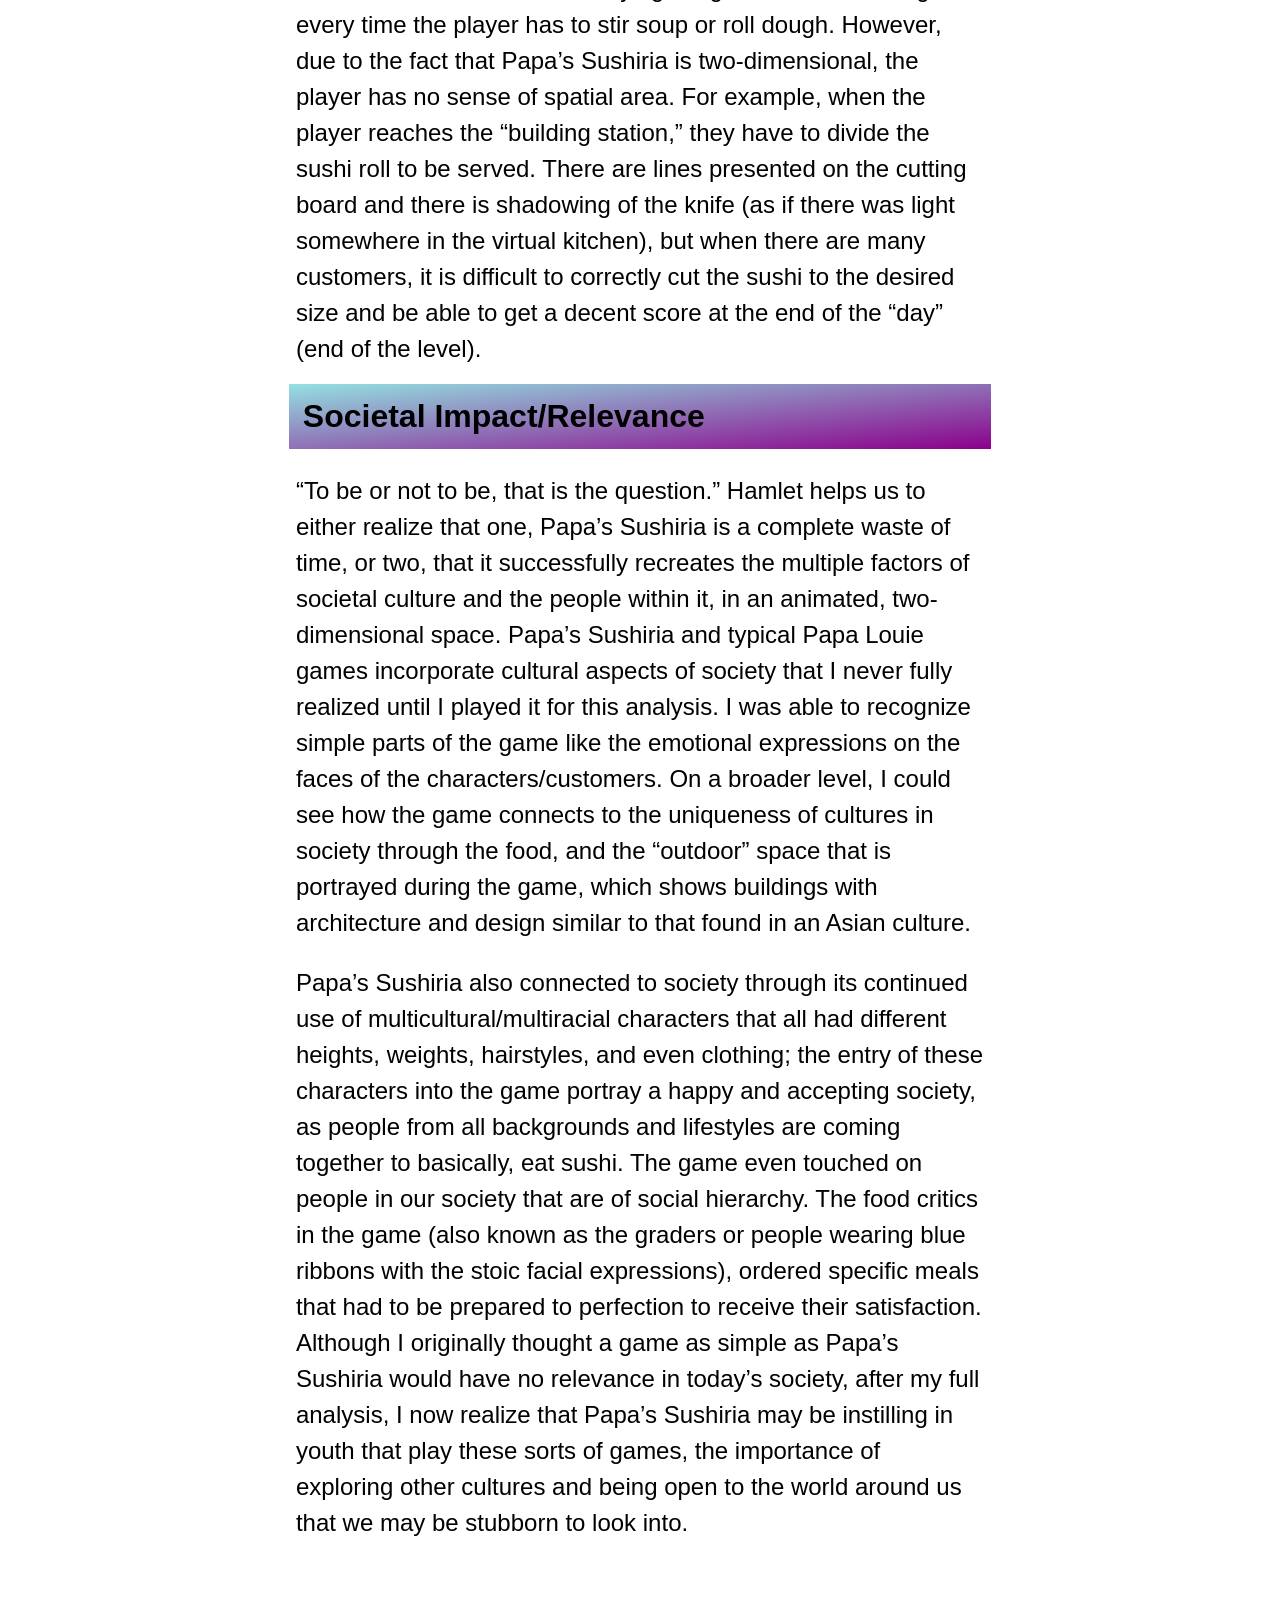
<file: papas sushiria.html>
<!DOCTYPE html>
<html>
<head>
  <link rel="stylesheet" type="text/css" href="OTM.css">
</head>
<style>
 body {
   background-color:#f8f8ff;
   padding: .5%;
   padding-bottom: 5.6%;
   cursor: pointer;
 }
</style>
<body>
  <h1>
      <div><a href="index.html" class="Home">Home</a></div>
      <div><a href="News.html" class="News">News</a></div>
      <div><a href="Contact.html" class="Contact">Contact</a></div>
      <div><a href="About.html" class="About">About</a></div>

      <div><b class="title"><img src="images/Off the map2.png"></b></div>
    </div>
</h1>

<div class="bigcontainer">
<html>
    <head>
        <title>
            Papa's Sushiria
            </title>
        <style type="text/css">

      body {
        font-family: sans-serif;
        background-color: #FFFFFF;
    }
      h1 {
          font-family: sans-serif;
          margin-bottom: 5;

      }
      article {
          width: 55%;
          margin-left: auto;
          margin-right: auto;
          margin-top: 5;
          margin-bottom: 5;
      }
      .image-wrapper {
          width: 20%;
          float: left;
          padding-right: 20%;
          padding-bottom: 10%;
      }
      .image-wrapper img {
          width: 1%;
      }

      .image-wrapper span {
          font-family: sans-serif;
          font-size: 30%;
          color: #ccc;
      }

      .article-meta {
          font-family: sans-serif;
          color: #aaa;
          font-size: .5%;
      }
      p {
          line-height: 1.5em;
          font-size: 150%;

      }

  </style>
    </head>
    <body>
        <article>
            <h1>Papa's Sushiria</h1>
            <p><strong>Author:</strong> Samantha Palma, <strong>Published:</strong> 5/22/18</p>

            <div>
                <img src="images/sushi whatever.jpg">
                <span></span>
            </div>

            <h1>Introduction</h1>
            <p>
              Do you find yourself lost in the notion that you are an unskilled video gamer?  This is not uncommon, because if you were never introduced to a video games as a kid or have only played Candy Crush on your mobile device, the games Grand Theft Auto and Destiny may be a tad confusing.  A wide variety of video games are entering the market for kids, teens, and even adults. One’s abilities to play video games, such as skill and patience, determine one’s decision for which games they
              choose to play.  Papa’s Sushiria, the game which shall be analyzed, is one that is easier to navigate for those individuals who are unfamiliar with games with a higher level of difficulty, and/or with many “bells and whistles.”
            </p>
            <h1>Game Structure</h1>

            <p>
              Papa’s Sushiria, similar to the other Papa Louie games, offers a fun, animated, two-dimensional take on virtual cooking.  Papa’s Sushiria allows you to advance throughout the game by winning new customers, cooking materials, ingredients, recipes, and prizes such as clothing and restaurant decor.  The game begins with a slot (as shown in the images on the previous page) of which the player can choose, which is helpful if the player decides to have different characters (maximum of three main characters), because the player can then choose between three different games to play from.  After the player chooses a slot, they can either select a default character to play with (male or female), or the player can design a character.  After the player’s character is chosen, an animated introduction shows the character interacting with Papa Louie (which can be skipped if wanted).  Finally, the player receives a thorough walkthrough of each section of the cooking process: the order station, the cooking station, the build station, and the bubble-tea making station.  And then, the fun begins!
            </p>
            <h1>Gaming Experience/Analysis</h1>
            <p>
              While playing Papa’s Sushiria, I had a mostly positive, but a few negative experiences as I made my way through each level.

              Papa’s Sushiria is based off of the common themes and actions seen/performed in other Papa Louie games.  Similar to how you can make a smoothie in Papa’s Sushiria, you can make a smoothie in another Papa Louie game.  This is important because it allows for players to become familiar with how the games are structured.  In Papa’s Sushiria, the player is to make specifically sushi.  Other Papa Louie games are dedicated to the “cooking” of smoothies, meatballs, chicken wings, donuts, or pizza.  Each game however, is designed to make only that one food type, making the game more consolidated for the player, because there is less to focus on.  This makes the early stages of the game boring, as the extended tutorial (which I will gladly explain about later in the section), cannot be skipped!

              As explained in the game structure section, after the player chooses a slot, the player has the ability to design their own character if they wish to.  The design your own character feature not only adds and creates a player connection to the game, but also adds a sense of sophistication in the game, as other Cool Math Games (the website that contains this game) do not provide that option.

              As a player experiencing the game for the first time, the game tutorial is very helpful, so that the player understands how to run each station. However, if you are someone that has played the game before and did not save a previous game, you have to wait for the tutorial to pass no matter what, which is a painstakingly long process.  If the game had a “skip tutorial” or similar button to avoid the tutorial, the game would be more user friendly.  Tutorials can be extremely beneficial, especially because some young adult/teen/adult games do not usually come with tutorials.  In addition, games with fancy commands and all sorts of strategies usually don’t explain how to use them.

              Lastly, Papa’s Sushiria, unlike some cooking games like Cooking Mama, does not have an annoying image of a hand sticking out every time the player has to stir soup or roll dough.  However, due to the fact that Papa’s Sushiria is two-dimensional, the player has no sense of spatial area.  For example, when the player reaches the “building station,” they have to divide the sushi roll to be served.  There are lines presented on the cutting board and there is shadowing of the knife (as if there was light somewhere in the virtual kitchen), but when there are many customers, it is difficult to correctly cut the sushi to the desired size and be able to get a decent score at the end of the “day” (end of the level).
            </p>
            <h1>Societal Impact/Relevance</h1>
            <p>
              “To be or not to be, that is the question.”  Hamlet helps us to either realize that one, Papa’s Sushiria is a complete waste of time, or two, that it successfully recreates the multiple factors of societal culture and the people within it, in an animated, two-dimensional space.
              Papa’s Sushiria and typical Papa Louie games incorporate cultural aspects of society that I never fully realized until I played it for this analysis.  I was able to recognize simple parts of the game like the emotional expressions on the faces of the characters/customers.  On a broader level, I could see how the game connects to the uniqueness of cultures in society through the food, and the “outdoor” space that is portrayed during the game, which shows buildings with architecture and design similar to that found in an Asian culture.
              </p>
              <P>Papa’s Sushiria also connected to society through its continued use of multicultural/multiracial characters that all had different heights, weights, hairstyles, and even clothing; the entry of these characters into the game portray a happy and accepting society, as people from all backgrounds and lifestyles are coming together to basically, eat sushi.  The game even touched on people in our society that are of social hierarchy.  The food critics in the game (also known as the   graders or people wearing blue ribbons with the stoic facial expressions), ordered specific meals that had to be prepared to perfection to receive their satisfaction.  Although I originally thought a game as simple as Papa’s Sushiria would have no relevance in today’s society, after my full analysis, I now realize that Papa’s Sushiria may be instilling in youth that play these sorts of games, the importance of exploring other cultures and being open to the world around us that we may be stubborn to look into.
            </p>

        </article>
    </body>
</html>
</file>
<file: OTM.css>
a{
   text-decoration: none;
 }
.title{
  pointer-events: none;

}

p {

}
.body{

}

h1{
  text-decoration: none;
  list-style-type: none;
  padding: 2%;
  font-size: 200%;
  margin-bottom: 1%;
  margin-left: -1%;
  margin-right: -1%;
  margin-top: -1%;
  text-decoration-color: #FF1493;
  text-align: left;
  background:linear-gradient(to top left, #8b008b, #93e1e1);

}



.Home{
  display: flex;
  color: #000000;
  text-decoration: none;
  font-size: 55%;
  padding: 3%;
  margin-top: .5%;
  float: right;
  font-family: "Verdana", Verdana, sans-serif;
}


.News{
  display: flex;
  color: #000000;
  text-decoration: none;
  font-size: 55%;
  padding: 3%;
  margin-top: .5%;
  float: right;
  font-family: "Verdana", Verdana, sans-serif;
}

.Contact{
  display: flex;
  color: #000000;
  text-decoration: none;
  font-size: 55%;
  padding: 3%;
  margin-top: .5%;
  float: right;
  font-family: "Verdana", Verdana, sans-serif;
}

.About{
  display: flex;
  color: #000000;
  text-decoration: none;
  font-size: 55%;
  padding: 3%;
  margin-top: .5%;
  float: right;
  font-family: "Verdana", Verdana, sans-serif;
}



div a:hover {
    background:linear-gradient(to top left, #8b008b, #93e1e1);
      border-radius: 50%;

}





div.bottomleft1 {
    display: flex;
    position: absolute;
    text-decoration: bold;
    left: 5%;
    bottom: 10%;
    font-size: 150%;
    color: white;
    pointer-events: none;
    font-family: "Verdana", Verdana, sans-serif;

}




.bigcontainer{
  display: flex;
  flex-wrap: wrap;

}

.item{
  position:relative;
  color: #000000;
  padding: .3%;
  margin: .3%;
  margin-left: auto;
  margin-right: auto;
  background: black;

}


img:hover{
    margin-bottom: 0%;
    opacity: .7;

}

.columncontainer{
  display: flex;
  position: relative;
  padding: .4%;
  margin: 1%;
  padding-bottom: 0%;
  background: black;
}

.columnitem{
  display: flex;
  flex-wrap: wrap;
  color: #000000;
}
.collumbs{
  flex-wrap: wrap;
  column-count:8;
}




<script>
</script>

}
</file>
